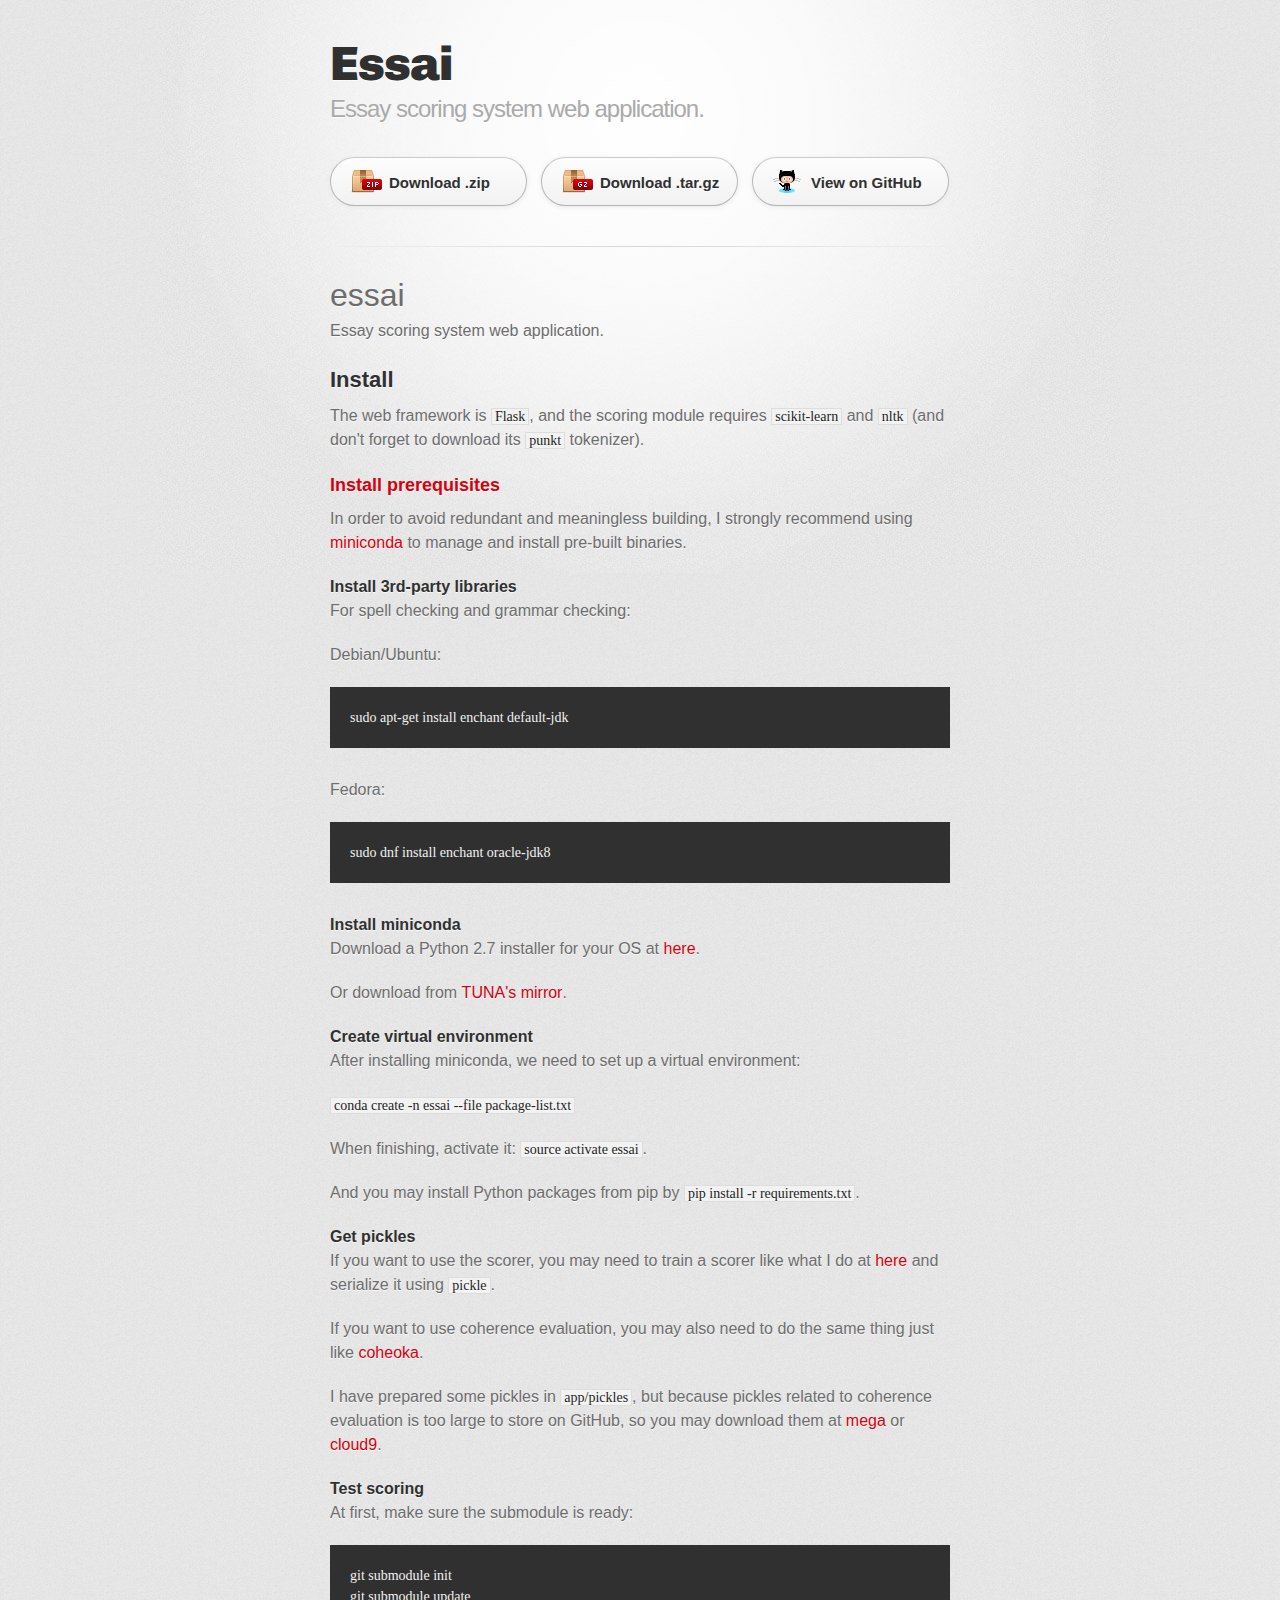
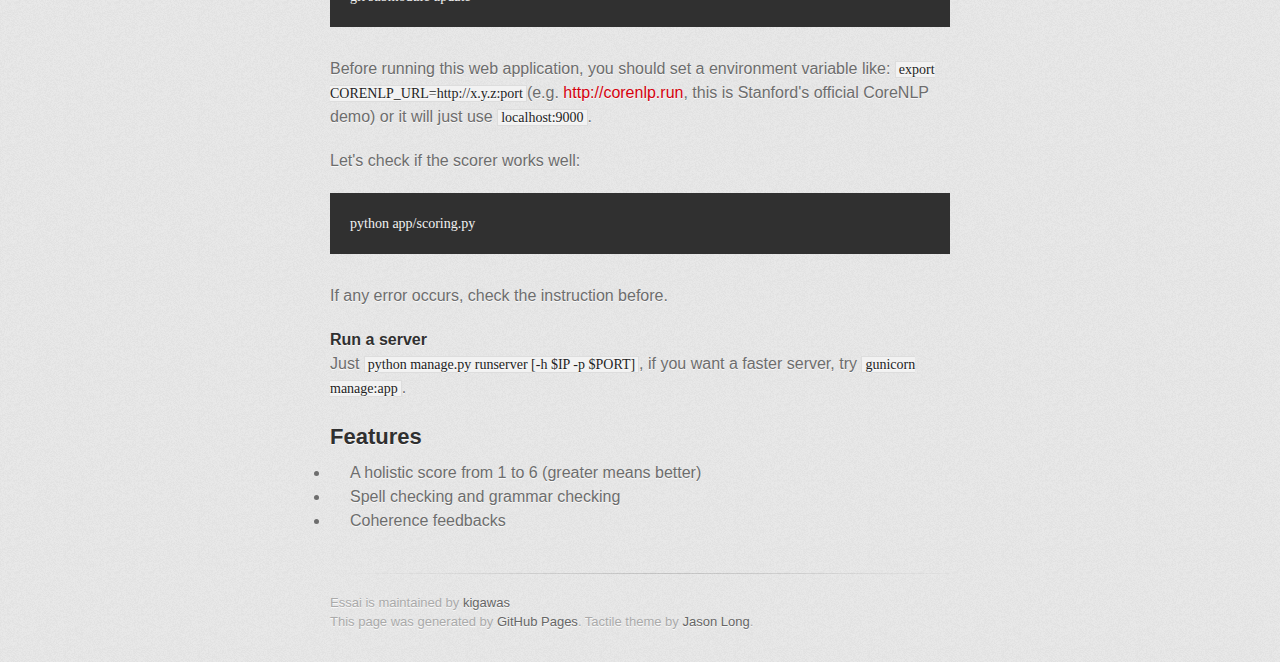
<file: index.html>
<!DOCTYPE html>
<html>
  <head>
    <meta charset='utf-8'>
    <meta http-equiv="X-UA-Compatible" content="chrome=1">
    <link href='https://fonts.googleapis.com/css?family=Chivo:900' rel='stylesheet' type='text/css'>
    <link rel="stylesheet" type="text/css" href="stylesheets/stylesheet.css" media="screen">
    <link rel="stylesheet" type="text/css" href="stylesheets/github-dark.css" media="screen">
    <link rel="stylesheet" type="text/css" href="stylesheets/print.css" media="print">
    <!--[if lt IE 9]>
    <script src="//html5shiv.googlecode.com/svn/trunk/html5.js"></script>
    <![endif]-->
    <title>Essai by kigawas</title>
  </head>

  <body>
    <div id="container">
      <div class="inner">

        <header>
          <h1>Essai</h1>
          <h2>Essay scoring system web application.</h2>
        </header>

        <section id="downloads" class="clearfix">
          <a href="https://github.com/kigawas/essai/zipball/master" id="download-zip" class="button"><span>Download .zip</span></a>
          <a href="https://github.com/kigawas/essai/tarball/master" id="download-tar-gz" class="button"><span>Download .tar.gz</span></a>
          <a href="https://github.com/kigawas/essai" id="view-on-github" class="button"><span>View on GitHub</span></a>
        </section>

        <hr>

        <section id="main_content">
          <h1>
<a id="essai" class="anchor" href="#essai" aria-hidden="true"><span aria-hidden="true" class="octicon octicon-link"></span></a>essai</h1>

<p>Essay scoring system web application.</p>

<h2>
<a id="install" class="anchor" href="#install" aria-hidden="true"><span aria-hidden="true" class="octicon octicon-link"></span></a>Install</h2>

<p>The web framework is <code>Flask</code>, and the scoring module requires <code>scikit-learn</code> and <code>nltk</code> (and don't forget to download its <code>punkt</code> tokenizer).</p>

<h3>
<a id="install-prerequisites" class="anchor" href="#install-prerequisites" aria-hidden="true"><span aria-hidden="true" class="octicon octicon-link"></span></a>Install prerequisites</h3>

<p>In order to avoid redundant and meaningless building, I strongly recommend using <a href="http://conda.pydata.org/miniconda.html">miniconda</a> to manage and install pre-built binaries.</p>

<h4>
<a id="install-3rd-party-libraries" class="anchor" href="#install-3rd-party-libraries" aria-hidden="true"><span aria-hidden="true" class="octicon octicon-link"></span></a>Install 3rd-party libraries</h4>

<p>For spell checking and grammar checking:</p>

<p>Debian/Ubuntu:</p>

<pre><code>sudo apt-get install enchant default-jdk
</code></pre>

<p>Fedora:</p>

<pre><code>sudo dnf install enchant oracle-jdk8
</code></pre>

<h4>
<a id="install-miniconda" class="anchor" href="#install-miniconda" aria-hidden="true"><span aria-hidden="true" class="octicon octicon-link"></span></a>Install miniconda</h4>

<p>Download a Python 2.7 installer for your OS at <a href="http://conda.pydata.org/miniconda.html">here</a>.</p>

<p>Or download from <a href="https://mirrors.tuna.tsinghua.edu.cn/anaconda/miniconda/">TUNA's mirror</a>.</p>

<h4>
<a id="create-virtual-environment" class="anchor" href="#create-virtual-environment" aria-hidden="true"><span aria-hidden="true" class="octicon octicon-link"></span></a>Create virtual environment</h4>

<p>After installing miniconda, we need to set up a virtual environment:</p>

<p><code>conda create -n essai --file package-list.txt</code></p>

<p>When finishing, activate it: <code>source activate essai</code>.</p>

<p>And you may install Python packages from pip by <code>pip install -r requirements.txt</code>.</p>

<h4>
<a id="get-pickles" class="anchor" href="#get-pickles" aria-hidden="true"><span aria-hidden="true" class="octicon octicon-link"></span></a>Get pickles</h4>

<p>If you want to use the scorer, you may need to train a scorer like what I do at <a href="https://gist.github.com/kigawas/fbc016a1dce54a8b398d">here</a> and serialize it using <code>pickle</code>.</p>

<p>If you want to use coherence evaluation, you may also need to do the same thing just like <a href="https://github.com/kigawas/coheoka">coheoka</a>.</p>

<p>I have prepared some pickles in <code>app/pickles</code>, but because pickles related to coherence evaluation is too large to store on GitHub, so you may download them at <a href="https://mega.nz/#F!QZ0GhD5Z!geSL2jDD9tQF_Sma1CYnvQ">mega</a> or <a href="https://preview.c9users.io/babykiss4ever/python-flask/Flask/essai/app/pickles/">cloud9</a>.</p>

<h4>
<a id="test-scoring" class="anchor" href="#test-scoring" aria-hidden="true"><span aria-hidden="true" class="octicon octicon-link"></span></a>Test scoring</h4>

<p>At first, make sure the submodule is ready:</p>

<pre><code>git submodule init
git submodule update
</code></pre>

<p>Before running this web application, you should set a environment variable like: <code>export CORENLP_URL=http://x.y.z:port</code>(e.g. <a href="http://corenlp.run">http://corenlp.run</a>, this is Stanford's official CoreNLP demo) or it will just use <code>localhost:9000</code>.</p>

<p>Let's check if the scorer works well:</p>

<pre><code>python app/scoring.py
</code></pre>

<p>If any error occurs, check the instruction before. </p>

<h4>
<a id="run-a-server" class="anchor" href="#run-a-server" aria-hidden="true"><span aria-hidden="true" class="octicon octicon-link"></span></a>Run a server</h4>

<p>Just <code>python manage.py runserver [-h $IP -p $PORT]</code>, if you want a faster server, try <code>gunicorn manage:app</code>.</p>

<h2>
<a id="features" class="anchor" href="#features" aria-hidden="true"><span aria-hidden="true" class="octicon octicon-link"></span></a>Features</h2>

<ul>
<li>A holistic score from 1 to 6 (greater means better)</li>
<li>Spell checking and grammar checking</li>
<li>Coherence feedbacks</li>
</ul>
        </section>

        <footer>
          Essai is maintained by <a href="https://github.com/kigawas">kigawas</a><br>
          This page was generated by <a href="https://pages.github.com">GitHub Pages</a>. Tactile theme by <a href="https://twitter.com/jasonlong">Jason Long</a>.
        </footer>

        
      </div>
    </div>
  </body>
</html>
</file>
<file: stylesheets/github-dark.css>
/*
The MIT License (MIT)

Copyright (c) 2015 GitHub, Inc.

Permission is hereby granted, free of charge, to any person obtaining a copy
of this software and associated documentation files (the "Software"), to deal
in the Software without restriction, including without limitation the rights
to use, copy, modify, merge, publish, distribute, sublicense, and/or sell
copies of the Software, and to permit persons to whom the Software is
furnished to do so, subject to the following conditions:

The above copyright notice and this permission notice shall be included in all
copies or substantial portions of the Software.

THE SOFTWARE IS PROVIDED "AS IS", WITHOUT WARRANTY OF ANY KIND, EXPRESS OR
IMPLIED, INCLUDING BUT NOT LIMITED TO THE WARRANTIES OF MERCHANTABILITY,
FITNESS FOR A PARTICULAR PURPOSE AND NONINFRINGEMENT. IN NO EVENT SHALL THE
AUTHORS OR COPYRIGHT HOLDERS BE LIABLE FOR ANY CLAIM, DAMAGES OR OTHER
LIABILITY, WHETHER IN AN ACTION OF CONTRACT, TORT OR OTHERWISE, ARISING FROM,
OUT OF OR IN CONNECTION WITH THE SOFTWARE OR THE USE OR OTHER DEALINGS IN THE
SOFTWARE.

*/

.pl-c /* comment */ {
  color: #969896;
}

.pl-c1      /* constant, markup.raw, meta.diff.header, meta.module-reference, meta.property-name, support, support.constant, support.variable, variable.other.constant */,
.pl-s .pl-v /* string variable */ {
  color: #0099cd;
}

.pl-e  /* entity */,
.pl-en /* entity.name */ {
  color: #9774cb;
}

.pl-s .pl-s1 /* string source */,
.pl-smi      /* storage.modifier.import, storage.modifier.package, storage.type.java, variable.other, variable.parameter.function */ {
  color: #ddd;
}

.pl-ent /* entity.name.tag */ {
  color: #7bcc72;
}

.pl-k /* keyword, storage, storage.type */ {
  color: #cc2372;
}

.pl-pds              /* punctuation.definition.string, string.regexp.character-class */,
.pl-s                /* string */,
.pl-s .pl-pse .pl-s1 /* string punctuation.section.embedded source */,
.pl-sr               /* string.regexp */,
.pl-sr .pl-cce       /* string.regexp constant.character.escape */,
.pl-sr .pl-sra       /* string.regexp string.regexp.arbitrary-repitition */,
.pl-sr .pl-sre       /* string.regexp source.ruby.embedded */ {
  color: #3c66e2;
}

.pl-v /* variable */ {
  color: #fb8764;
}

.pl-id /* invalid.deprecated */ {
  color: #e63525;
}

.pl-ii /* invalid.illegal */ {
  background-color: #e63525;
  color: #f8f8f8;
}

.pl-sr .pl-cce /* string.regexp constant.character.escape */ {
  color: #7bcc72;
  font-weight: bold;
}

.pl-ml /* markup.list */ {
  color: #c26b2b;
}

.pl-mh        /* markup.heading */,
.pl-mh .pl-en /* markup.heading entity.name */,
.pl-ms        /* meta.separator */ {
  color: #264ec5;
  font-weight: bold;
}

.pl-mq /* markup.quote */ {
  color: #00acac;
}

.pl-mi /* markup.italic */ {
  color: #ddd;
  font-style: italic;
}

.pl-mb /* markup.bold */ {
  color: #ddd;
  font-weight: bold;
}

.pl-md /* markup.deleted, meta.diff.header.from-file */ {
  background-color: #ffecec;
  color: #bd2c00;
}

.pl-mi1 /* markup.inserted, meta.diff.header.to-file */ {
  background-color: #eaffea;
  color: #55a532;
}

.pl-mdr /* meta.diff.range */ {
  color: #9774cb;
  font-weight: bold;
}

.pl-mo /* meta.output */ {
  color: #264ec5;
}
</file>
<file: stylesheets/print.css>
html, body, div, span, applet, object, iframe,
h1, h2, h3, h4, h5, h6, p, blockquote, pre,
a, abbr, acronym, address, big, cite, code,
del, dfn, em, img, ins, kbd, q, s, samp,
small, strike, strong, sub, sup, tt, var,
b, u, i, center,
dl, dt, dd, ol, ul, li,
fieldset, form, label, legend,
table, caption, tbody, tfoot, thead, tr, th, td,
article, aside, canvas, details, embed,
figure, figcaption, footer, header, hgroup,
menu, nav, output, ruby, section, summary,
time, mark, audio, video {
  padding: 0;
  margin: 0;
  font: inherit;
  font-size: 100%;
  vertical-align: baseline;
  border: 0;
}
/* HTML5 display-role reset for older browsers */
article, aside, details, figcaption, figure,
footer, header, hgroup, menu, nav, section {
  display: block;
}
body {
  line-height: 1;
}
ol, ul {
  list-style: none;
}
blockquote, q {
  quotes: none;
}
blockquote:before, blockquote:after,
q:before, q:after {
  content: '';
  content: none;
}
table {
  border-spacing: 0;
  border-collapse: collapse;
}
body {
  font-family: 'Helvetica Neue', Helvetica, Arial, serif;
  font-size: 13px;
  line-height: 1.5;
  color: #000;
}

a {
  font-weight: bold;
  color: #d5000d;
}

header {
  padding-top: 35px;
  padding-bottom: 10px;
}

header h1 {
  font-size: 48px;
  font-weight: bold;
  line-height: 1.2;
  color: #303030;
  letter-spacing: -1px;
}

header h2 {
  font-size: 24px;
  font-weight: normal;
  line-height: 1.3;
  color: #aaa;
  letter-spacing: -1px;
}
#downloads {
  display: none;
}
#main_content {
  padding-top: 20px;
}

code, pre {
  margin-bottom: 30px;
  font-family: Monaco, "Bitstream Vera Sans Mono", "Lucida Console", Terminal;
  font-size: 12px;
  color: #222;
}

code {
  padding: 0 3px;
}

pre {
  padding: 20px;
  overflow: auto;
  border: solid 1px #ddd;
}
pre code {
  padding: 0;
}

ul, ol, dl {
  margin-bottom: 20px;
}


/* COMMON STYLES */

table {
  width: 100%;
  border: 1px solid #ebebeb;
}

th {
  font-weight: 500;
}

td {
  font-weight: 300;
  text-align: center;
  border: 1px solid #ebebeb;
}

form {
  padding: 20px;
  background: #f2f2f2;

}


/* GENERAL ELEMENT TYPE STYLES */

h1 {
  font-size: 2.8em;
}

h2 {
  margin-bottom: 8px;
  font-size: 22px;
  font-weight: bold;
  color: #303030;
}

h3 {
  margin-bottom: 8px;
  font-size: 18px;
  font-weight: bold;
  color: #d5000d;
}

h4 {
  font-size: 16px;
  font-weight: bold;
  color: #303030;
}

h5 {
  font-size: 1em;
  color: #303030;
}

h6 {
  font-size: .8em;
  color: #303030;
}

p {
  margin-bottom: 20px;
  font-weight: 300;
}

a {
  text-decoration: none;
}

p a {
  font-weight: 400;
}

blockquote {
  padding: 0 0 0 30px;
  margin-bottom: 20px;
  font-size: 1.6em;
  border-left: 10px solid #e9e9e9;
}

ul li {
  list-style-position: inside;
  list-style: disc;
  padding-left: 20px;
}

ol li {
  list-style-position: inside;
  list-style: decimal;
  padding-left: 3px;
}

dl dd {
  font-style: italic;
  font-weight: 100;
}

footer {
  padding-top: 20px;
  padding-bottom: 30px;
  margin-top: 40px;
  font-size: 13px;
  color: #aaa;
}

footer a {
  color: #666;
}

/* MISC */
.clearfix:after {
  display: block;
  height: 0;
  clear: both;
  visibility: hidden;
  content: '.';
}

.clearfix {display: inline-block;}
* html .clearfix {height: 1%;}
.clearfix {display: block;}
</file>
<file: stylesheets/stylesheet.css>
/* http://meyerweb.com/eric/tools/css/reset/
   v2.0 | 20110126
   License: none (public domain)
*/
html, body, div, span, applet, object, iframe,
h1, h2, h3, h4, h5, h6, p, blockquote, pre,
a, abbr, acronym, address, big, cite, code,
del, dfn, em, img, ins, kbd, q, s, samp,
small, strike, strong, sub, sup, tt, var,
b, u, i, center,
dl, dt, dd, ol, ul, li,
fieldset, form, label, legend,
table, caption, tbody, tfoot, thead, tr, th, td,
article, aside, canvas, details, embed,
figure, figcaption, footer, header, hgroup,
menu, nav, output, ruby, section, summary,
time, mark, audio, video {
	padding: 0;
	margin: 0;
	font: inherit;
	font-size: 100%;
	vertical-align: baseline;
	border: 0;
}
/* HTML5 display-role reset for older browsers */
article, aside, details, figcaption, figure,
footer, header, hgroup, menu, nav, section {
	display: block;
}
body {
	line-height: 1;
}
ol, ul {
	list-style: none;
}
blockquote, q {
	quotes: none;
}
blockquote:before, blockquote:after,
q:before, q:after {
	content: '';
	content: none;
}
table {
	border-spacing: 0;
	border-collapse: collapse;
}

/* LAYOUT STYLES */
body {
  font-family: 'Helvetica Neue', Helvetica, Arial, serif;
  font-size: 1em;
  line-height: 1.5;
  color: #6d6d6d;
  text-shadow: 0 1px 0 rgba(255, 255, 255, 0.8);
  background: #e7e7e7 url(../images/body-bg.png) 0 0 repeat;
}

a {
  color: #d5000d;
}
a:hover {
  color: #c5000c;
}

header {
  padding-top: 35px;
  padding-bottom: 25px;
}

header h1 {
  font-family: 'Chivo', 'Helvetica Neue', Helvetica, Arial, serif;
  font-size: 48px; font-weight: 900;
  line-height: 1.2;
  color: #303030;
  letter-spacing: -1px;
}

header h2 {
  font-size: 24px;
  font-weight: normal;
  line-height: 1.3;
  color: #aaa;
  letter-spacing: -1px;
}

#container {
  min-height: 595px;
  background: transparent url(../images/highlight-bg.jpg) 50% 0 no-repeat;
}

.inner {
  width: 620px;
  margin: 0 auto;
}

#container .inner img {
  max-width: 100%;
}

#downloads {
  margin-bottom: 40px;
}

a.button {
  display: block;
  float: left;
  width: 179px;
  padding: 12px 8px 12px 8px;
  margin-right: 14px;
  font-size: 15px;
  font-weight: bold;
  line-height: 25px;
  color: #303030;
  background: #fdfdfd; /* Old browsers */
  background: -moz-linear-gradient(top,  #fdfdfd 0%, #f2f2f2 100%); /* FF3.6+ */
  background: -webkit-gradient(linear, left top, left bottom, color-stop(0%,#fdfdfd), color-stop(100%,#f2f2f2)); /* Chrome,Safari4+ */
  background: -webkit-linear-gradient(top,  #fdfdfd 0%,#f2f2f2 100%); /* Chrome10+,Safari5.1+ */
  background: -o-linear-gradient(top,  #fdfdfd 0%,#f2f2f2 100%); /* Opera 11.10+ */
  background: -ms-linear-gradient(top,  #fdfdfd 0%,#f2f2f2 100%); /* IE10+ */
  background: linear-gradient(top,  #fdfdfd 0%,#f2f2f2 100%); /* W3C */
  filter: progid:DXImageTransform.Microsoft.gradient( startColorstr='#fdfdfd', endColorstr='#f2f2f2',GradientType=0 ); /* IE6-9 */
  border-top: solid 1px #cbcbcb;
  border-right: solid 1px #b7b7b7;
  border-bottom: solid 1px #b3b3b3;
  border-left: solid 1px #b7b7b7;
  border-radius: 30px;
  -webkit-box-shadow: 10px 10px 5px #888;
  -moz-box-shadow: 10px 10px 5px #888;
  box-shadow: 0px 1px 5px #e8e8e8;
  -moz-border-radius: 30px;
  -webkit-border-radius: 30px;
}
a.button:hover {
  background: #fafafa; /* Old browsers */
  background: -moz-linear-gradient(top,  #fdfdfd 0%, #f6f6f6 100%); /* FF3.6+ */
  background: -webkit-gradient(linear, left top, left bottom, color-stop(0%,#fdfdfd), color-stop(100%,#f6f6f6)); /* Chrome,Safari4+ */
  background: -webkit-linear-gradient(top,  #fdfdfd 0%,#f6f6f6 100%); /* Chrome10+,Safari5.1+ */
  background: -o-linear-gradient(top,  #fdfdfd 0%,#f6f6f6 100%); /* Opera 11.10+ */
  background: -ms-linear-gradient(top,  #fdfdfd 0%,#f6f6f6 100%); /* IE10+ */
  background: linear-gradient(top,  #fdfdfd 0%,#f6f6f6, 100%); /* W3C */
  filter: progid:DXImageTransform.Microsoft.gradient( startColorstr='#fdfdfd', endColorstr='#f6f6f6',GradientType=0 ); /* IE6-9 */
  border-top: solid 1px #b7b7b7;
  border-right: solid 1px #b3b3b3;
  border-bottom: solid 1px #b3b3b3;
  border-left: solid 1px #b3b3b3;
}

a.button span {
  display: block;
  height: 23px;
  padding-left: 50px;
}

#download-zip span {
  background: transparent url(../images/zip-icon.png) 12px 50% no-repeat;
}
#download-tar-gz span {
  background: transparent url(../images/tar-gz-icon.png) 12px 50% no-repeat;
}
#view-on-github span {
  background: transparent url(../images/octocat-icon.png) 12px 50% no-repeat;
}
#view-on-github {
  margin-right: 0;
}

code, pre {
  margin-bottom: 30px;
  font-family: Monaco, "Bitstream Vera Sans Mono", "Lucida Console", Terminal;
  font-size: 14px;
  color: #222;
}

code {
  padding: 0 3px;
  background-color: #f2f2f2;
  border: solid 1px #ddd;
}

pre {
  padding: 20px;
  overflow: auto;
  color: #f2f2f2;
  text-shadow: none;
  background: #303030;
}
pre code {
  padding: 0;
  color: #f2f2f2;
  background-color: #303030;
  border: none;
}

ul, ol, dl {
  margin-bottom: 20px;
}


/* COMMON STYLES */

hr {
  height: 1px;
  padding-bottom: 1em;
  margin-top: 1em;
  line-height: 1px;
  background: transparent url('../images/hr.png') 50% 0 no-repeat;
  border: none;
}

strong {
  font-weight: bold;
}

em {
  font-style: italic;
}

table {
  width: 100%;
  border: 1px solid #ebebeb;
}

th {
  font-weight: 500;
}

td {
  font-weight: 300;
  text-align: center;
  border: 1px solid #ebebeb;
}

form {
  padding: 20px;
  background: #f2f2f2;

}


/* GENERAL ELEMENT TYPE STYLES */

h1 {
  font-size: 32px;
}

h2 {
  margin-bottom: 8px;
  font-size: 22px;
  font-weight: bold;
  color: #303030;
}

h3 {
  margin-bottom: 8px;
  font-size: 18px;
  font-weight: bold;
  color: #d5000d;
}

h4 {
  font-size: 16px;
  font-weight: bold;
  color: #303030;
}

h5 {
  font-size: 1em;
  color: #303030;
}

h6 {
  font-size: .8em;
  color: #303030;
}

p {
  margin-bottom: 20px;
  font-weight: 300;
}

a {
  text-decoration: none;
}

p a {
  font-weight: 400;
}

blockquote {
  padding: 0 0 0 30px;
  margin-bottom: 20px;
  font-size: 1.6em;
  border-left: 10px solid #e9e9e9;
}

ul li {
  list-style-position: inside;
  list-style: disc;
  padding-left: 20px;
}

ol li {
  list-style-position: inside;
  list-style: decimal;
  padding-left: 3px;
}

dl dt {
  color: #303030;
}

footer {
  padding-top: 20px;
  padding-bottom: 30px;
  margin-top: 40px;
  font-size: 13px;
  color: #aaa;
  background: transparent url('../images/hr.png') 0 0 no-repeat;
}

footer a {
  color: #666;
}
footer a:hover {
  color: #444;
}

/* MISC */
.clearfix:after {
  display: block;
  height: 0;
  clear: both;
  visibility: hidden;
  content: '.';
}

.clearfix {display: inline-block;}
* html .clearfix {height: 1%;}
.clearfix {display: block;}

/* #Media Queries
================================================== */

/* Smaller than standard 960 (devices and browsers) */
@media only screen and (max-width: 959px) { }

/* Tablet Portrait size to standard 960 (devices and browsers) */
@media only screen and (min-width: 768px) and (max-width: 959px) { }

/* All Mobile Sizes (devices and browser) */
@media only screen and (max-width: 767px) {
  header {
    padding-top: 10px;
    padding-bottom: 10px;
  }
  #downloads {
    margin-bottom: 25px;
  }
  #download-zip, #download-tar-gz {
    display: none;
  }
  .inner {
    width: 94%;
    margin: 0 auto;
  }
}

/* Mobile Landscape Size to Tablet Portrait (devices and browsers) */
@media only screen and (min-width: 480px) and (max-width: 767px) { }

/* Mobile Portrait Size to Mobile Landscape Size (devices and browsers) */
@media only screen and (max-width: 479px) { }
</file>
